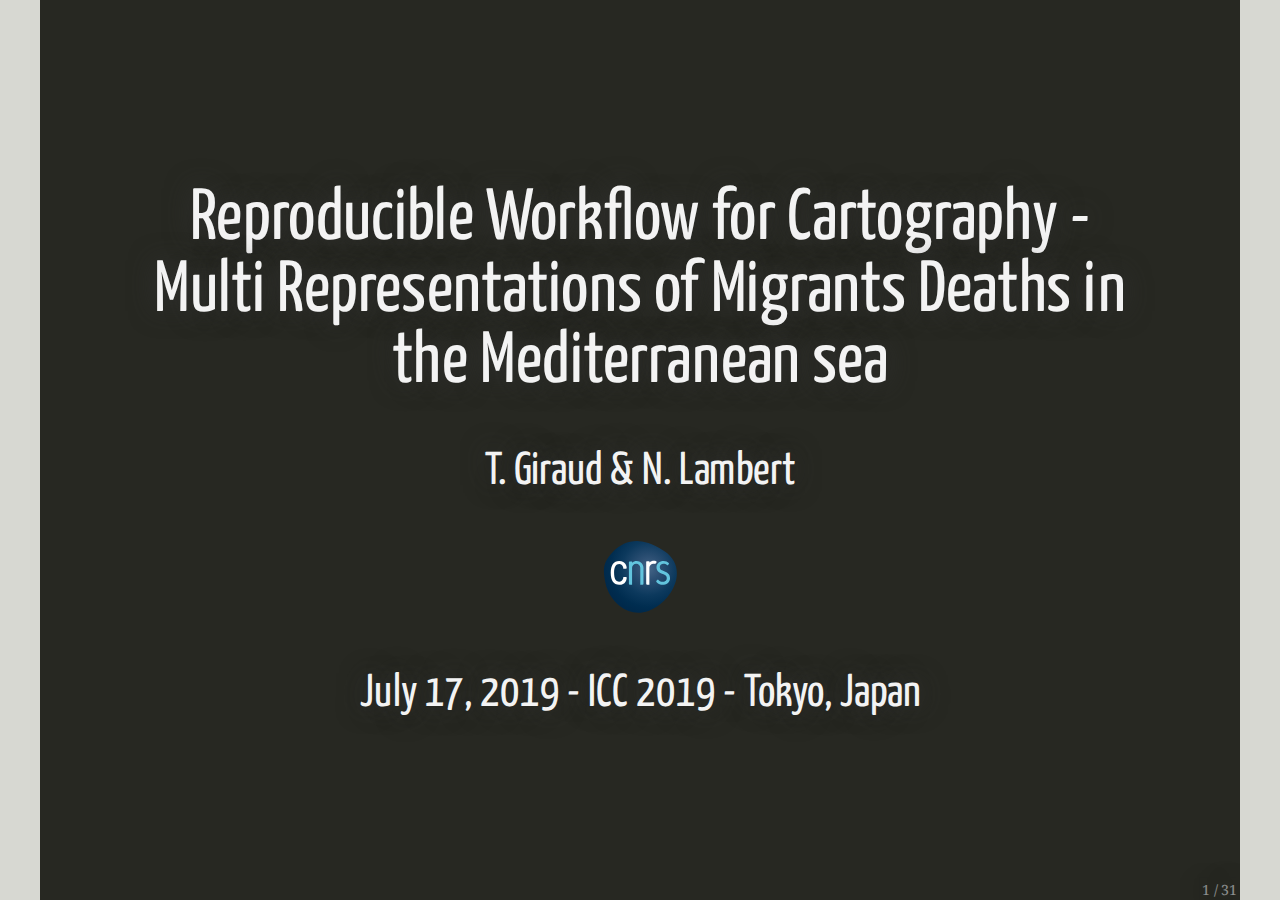
<file: index.html>
<!DOCTYPE html>
<html xmlns="http://www.w3.org/1999/xhtml" lang="" xml:lang="">
  <head>
    <title>Reproducible Workflow for Cartography - Multi Representations of Migrants Deaths in the Mediterranean sea</title>
    <meta charset="utf-8" />
    <meta name="author" content="T. Giraud &amp; N. Lambert" />
    <link href="libs/remark-css-0.0.1/default.css" rel="stylesheet" />
    <link href="libs/remark-css-0.0.1/default-fonts.css" rel="stylesheet" />
    <link rel="stylesheet" href="libs/animate.min.css" type="text/css" />
    <link rel="stylesheet" href="libs/perso.css" type="text/css" />
  </head>
  <body>
    <textarea id="source">
class: center, middle, inverse, title-slide

# Reproducible Workflow for Cartography - Multi Representations of Migrants Deaths in the Mediterranean sea
### T. Giraud &amp; N. Lambert </br> </br> <img src="img/logocnrs.svg" /></br>
### July 17, 2019 - ICC 2019 - Tokyo, Japan

---


class: inverse, center, bottom, animated, zoomIn

background-image: url("img/361383.jpg")
background-size: cover

## Ensuring Reproducibility and Collaborative Work

---

class: slide, animated, fadeIn

## Ensuring Reproducibility and Collaborative Work with:



### A free software for statistical computing and graphics

### A literate programming solution

### A version control system


---

class: slide, animated, fadeIn

## R : a free software for statistical computing and graphics

.center[
&lt;img src="img/sche.png" width=500px/&gt;   
]


???
R uses scripts based on a rich ecosystem of spatial-related libraries



---

class: slide, animated, fadeIn

## RMarkdown: a literate programming solution
.center[
&lt;img src="img/rmd.png" height=600/&gt;
]
---

class: slide, animated, fadeIn

## RMarkdown: a literate programming solution

.center[
&lt;img src="img/html.png"height=600/&gt;
]

---

class: slide, animated, fadeIn

## Git: a Version Control System

.center[
&lt;img src="img/git3.jpg"/&gt;
&lt;small&gt;Ram, 2013&lt;/small&gt;
]

---
class: slide, animated, fadeIn

## Git: a Version Control System

.center[
&lt;img src="img/git1.png"/&gt;
]


---

class: inverse, center, bottom, animated, zoomIn

background-image: url("img/shipwreck2.jpg")
background-size: cover

# Dead and missing migrants in the Mediterannean area

???

We will now see how it is possible to apply this type of framework on a geographical issue that is currently the subject of much discussion in Europe: the migration question. And in particular, the issue of the dead and missing in the Mediterranean.

---

class: center, slide, animated, fadeIn

## Starting point

&lt;img src="img/media.png"/&gt;

???

We have a lot of information on this topic for a long time. It is often reported in the medias. But this subject has long been treated in a succession of special events (news).

---

class: center, slide, animated, fadeIn

## Starting point

&lt;img src="img/media2.png"/&gt;

???

The contribution of geographers is to spatialize the view on this phenomenon in order to decrypt its logic. 

---

class: center, slide, animated, fadeIn

background-image: url("img/clochard.png")
background-size: cover

## Clochard 0., 2003

???

The first map of dead migrants at the borders of the European Union was created in 2003 by the French geographer Olivier Clochard. 

The principle of this map is simple. It combines quantitative information: the number of dead and missing migrants represented by the surface of the circles. And qualitative information: the cause of death represented by color. 

This was the first time this data had been mapped.

---

class: slide, animated, fadeIn


background-image: url("img/reka.png")
background-size: cover

## Rekacewicz P., 2006

???

In 2006, Olivier Clochard's work was reworked by cartographer Philippe Rekacewicz to be published in a French newspaper: Le Monde diplomatique. 

---

class: slide, animated, fadeIn

background-image: url("img/map2009.png")
background-size: cover

## Migreurop, 2009

&lt;img src="img/mig2009.png" id="topright"/&gt;

???

Then, this map, always made according to the same principles, was updated many times by the cartographers of the Migreurop network

---

class: slide, animated, fadeIn

background-image: url("img/map2012.png")
background-size: cover

## Migreurop, 2012

&lt;img src="img/mig2012.png" id="topright"/&gt;

---

class: slide, animated, fadeIn

background-image: url("img/map2015.png")
background-size: cover

## Migreurop, 2015

---

class: slide, animated, fadeIn

background-image: url("img/map2017.png")
background-size: cover

## Migreurop, 2017


---


class: slide, animated, fadeIn

## What about data?

&lt;img src="img/data.png"/&gt;

???

When the first map was produced, there were no official data. The authors had to rely on militant data, the only data available, collected by the Dutch NGO, United against Racism, which has been collecting press reports since 1993 listing migrants who have disappeared in Europe and its neighbourhood.

The second source of data comes from the Fortress Europe blog of the Italian journalist Gabriele Del Grande, which also lists the deaths at the borders. This work began in 1997 and ended in February 2016.

In 2014, a collective of European journalists from 15 different countries called "the migrant's file" was created. Their work consisted mainly of searching the two databases mentioned above, checking each event and cross-referencing data to avoid duplication. In the end, there are not so many duplicates, and it can be seen that the number of deaths has so far been largely underestimated. This data journalism work was awarded. The database ends in mid-2016.

---


class: slide, animated, fadeIn

## What about data?

&lt;img src="img/data2.png"/&gt;

???

Today, the main source of data comes from the International Organization for Migration (IOM), which launched its death and missing migrants platform in 2014. The data is "official" and daily updated. 

---

class: slide, animated, fadeIn

## Reproducible approach

&lt;!-- &lt;iframe src="http://localhost/MDM/" frameborder="0" allowfullscreen="true" width="100%" height="80%"&gt; &lt;/iframe&gt; --&gt;

---

class: center, slide, animated, fadeIn


## From January 2014 to June 2019

&lt;img src="img/chart1.png"/&gt;


.center[
Month   | Nb. of Dead and Missing Migrants 
------------- | -------------
Apr 2015 | 1222
May 2016  | 1178
Jul 2014  | 864
Sep 2014  | 813
]

???

The most deadly year is 2016.

The most deadly month is April 2015 (in the middle of what was called the migration crisis).

---

class: slide, animated, fadeIn

## Vision 1: proportional symbols

&lt;img src="img/rawPlot.png"/&gt;

.center[
&lt;img src="img/like.png" width="40px"/&gt;  | &lt;img src="img/dislike.png" width="40px"/&gt;
------------- | -------------
All known shipwrecks are displayed | Overlay of symbols
The location of each shipwreck is correct.| 
]

---

class: slide, animated, fadeIn

## Vision 2: Aggregation by cluster analysis

&lt;img src="img/CAH.png"/&gt;

.center[
&lt;img src="img/like.png" width="40px"/&gt;  | &lt;img src="img/dislike.png" width="40px"/&gt;
------------- | -------------
Good overview  | We can't see every shipwreck
Allows to know the values by migration route  | Each stories are grouped together
]

---

class: slide, animated, fadeIn

## Vision 3: On a 100km² resolution regular grid

&lt;img src="img/gridPlot.png"/&gt;

.center[
&lt;img src="img/like.png" width="40px"/&gt;  | &lt;img src="img/dislike.png" width="40px"/&gt;
------------- | -------------
Good overview | Not natural representation
Allows to detect the most dangerous areas (Libyan coasts) | Does not allow to consider the quantities
]

---

class: slide, animated, fadeIn

## Vision 4: Smoothing (stewart method)

&lt;img src="img/smooth1.png"/&gt;

.center[
&lt;img src="img/like.png" width="40px"/&gt;  | &lt;img src="img/dislike.png" width="40px"/&gt;
------------- | -------------
highlights geographical structures  | We can't see every shipwreck
Allows to locate the most dangerous areas  | Does not allow to consider the quantities
]

---

class: center, slide, animated, fadeIn

## Vision 4: Smoothing (stewart method)

&lt;img src="img/smooth1.png"/&gt;

.pull-left[
&lt;img src="img/logo_icc.jpg"/&gt;
]

.pull-right[
The **`tanaka` package** has been released on CRAN. This package is a simplified implementation of the Tanaka method.
]

---

class: slide, animated, fadeIn

## Vision 5: Inverted Smoothing (stewart method)

&lt;img src="img/smooth2.png"/&gt;

.center[
&lt;img src="img/like.png" width="40px"/&gt;  | &lt;img src="img/dislike.png" width="40px"/&gt;
------------- | -------------
highlights geographical structures   | We can't see every shipwreck
Allows to locate the most dangerous areas  | Does not allow to consider the quantities
]


---

class: slide, animated, fadeIn

## Vision 5: Inverted Smoothing (stewart method)

&lt;img src="img/smooth2.png"/&gt;

.center[
&lt;img src="img/like.png" width="40px"/&gt;  | &lt;img src="img/dislike.png" width="40px"/&gt;
------------- | -------------
highlights geographical structures   | We can't see every shipwreck
Allows to locate the most dangerous areas  | Does not allow to consider the quantities
]

&lt;img src="img/metaphor.png" id="topright2"/&gt;


---

class: slide, animated, fadeIn

## Vision 6: Dorling Cartogram

&lt;img src="img/dorling.png"/&gt;

.center[
&lt;img src="img/like.png" width="40px"/&gt;  | &lt;img src="img/dislike.png" width="40px"/&gt;
------------- | -------------
Good overview  | The location of the shipwrecks is inaccurate
All known shipwrecks are displayed | 
]

---

class: inverse, top, center, animated, zoomIn

# Conclusion

&lt;img src="img/all.png"/&gt;

???

No map is 100% efficient. Multi-representation makes it possible to show the complexity of a geographical phenomenon in various aspects. 

Reproducible processes allows:
- maps to be updated easily and quickly. 
- several people to work together
- transparency and tracability
- work to be shared
---

class: center, middle

# Thanks!


.pull-left[
&lt;img src="img/gittim.png" height="50px"/&gt;&lt;br/&gt;&lt;br/&gt;
[**Timothée Giraud**](https://rgeomatic.hypotheses.org/)&lt;br/&gt;timothee.giraud@cnrs.fr&lt;br/&gt;rgeomatic.hypotheses.org&lt;br/&gt;@rgeomatic

]

.pull-right[
&lt;img src="img/gitnico.jpg" height="50px"/&gt;&lt;br/&gt;&lt;br/&gt;
[**Nicolas Lambert**](https://neocarto.hypotheses.org/)&lt;br/&gt;nicolas.lambert@cnrs.fr&lt;br/&gt;neocarto.hypotheses.org&lt;br/&gt;@neocartocnrs
]

&lt;br/&gt;&lt;br/&gt;&lt;hr/&gt;

Maps and code sources are available on github:[**riatelab.github.io/MDM**](https://riatelab.github.io/MDM/).&lt;br/&gt;Test by yourself!

&lt;hr/&gt;
    </textarea>
<style data-target="print-only">@media screen {.remark-slide-container{display:block;}.remark-slide-scaler{box-shadow:none;}}</style>
<script src="libs/remark-latest.min.js"></script>
<script>var slideshow = remark.create();
if (window.HTMLWidgets) slideshow.on('afterShowSlide', function (slide) {
  window.dispatchEvent(new Event('resize'));
});
(function(d) {
  var s = d.createElement("style"), r = d.querySelector(".remark-slide-scaler");
  if (!r) return;
  s.type = "text/css"; s.innerHTML = "@page {size: " + r.style.width + " " + r.style.height +"; }";
  d.head.appendChild(s);
})(document);

(function(d) {
  var el = d.getElementsByClassName("remark-slides-area");
  if (!el) return;
  var slide, slides = slideshow.getSlides(), els = el[0].children;
  for (var i = 1; i < slides.length; i++) {
    slide = slides[i];
    if (slide.properties.continued === "true" || slide.properties.count === "false") {
      els[i - 1].className += ' has-continuation';
    }
  }
  var s = d.createElement("style");
  s.type = "text/css"; s.innerHTML = "@media print { .has-continuation { display: none; } }";
  d.head.appendChild(s);
})(document);
// delete the temporary CSS (for displaying all slides initially) when the user
// starts to view slides
(function() {
  var deleted = false;
  slideshow.on('beforeShowSlide', function(slide) {
    if (deleted) return;
    var sheets = document.styleSheets, node;
    for (var i = 0; i < sheets.length; i++) {
      node = sheets[i].ownerNode;
      if (node.dataset["target"] !== "print-only") continue;
      node.parentNode.removeChild(node);
    }
    deleted = true;
  });
})();</script>

<script>
(function() {
  var links = document.getElementsByTagName('a');
  for (var i = 0; i < links.length; i++) {
    if (/^(https?:)?\/\//.test(links[i].getAttribute('href'))) {
      links[i].target = '_blank';
    }
  }
})();
</script>

<script>
slideshow._releaseMath = function(el) {
  var i, text, code, codes = el.getElementsByTagName('code');
  for (i = 0; i < codes.length;) {
    code = codes[i];
    if (code.parentNode.tagName !== 'PRE' && code.childElementCount === 0) {
      text = code.textContent;
      if (/^\\\((.|\s)+\\\)$/.test(text) || /^\\\[(.|\s)+\\\]$/.test(text) ||
          /^\$\$(.|\s)+\$\$$/.test(text) ||
          /^\\begin\{([^}]+)\}(.|\s)+\\end\{[^}]+\}$/.test(text)) {
        code.outerHTML = code.innerHTML;  // remove <code></code>
        continue;
      }
    }
    i++;
  }
};
slideshow._releaseMath(document);
</script>
<!-- dynamically load mathjax for compatibility with self-contained -->
<script>
(function () {
  var script = document.createElement('script');
  script.type = 'text/javascript';
  script.src  = 'https://mathjax.rstudio.com/latest/MathJax.js?config=TeX-MML-AM_CHTML';
  if (location.protocol !== 'file:' && /^https?:/.test(script.src))
    script.src  = script.src.replace(/^https?:/, '');
  document.getElementsByTagName('head')[0].appendChild(script);
})();
</script>
  </body>
</html>
</file>
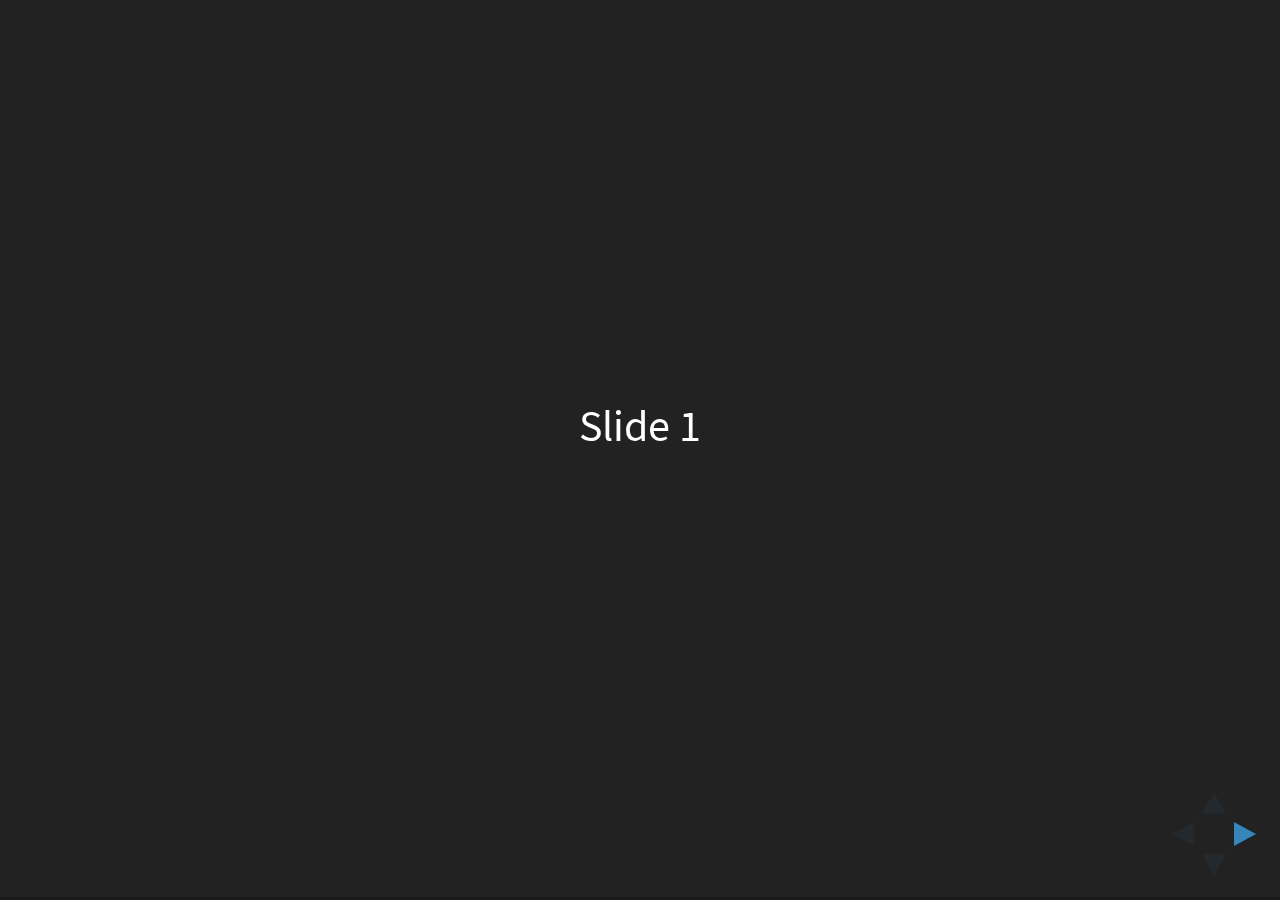
<file: index_files/reveal.js-3.3.0.1/index.html>
<!doctype html>
<html>
	<head>
		<meta charset="utf-8">
		<meta name="viewport" content="width=device-width, initial-scale=1.0, maximum-scale=1.0, user-scalable=no">

		<title>reveal.js</title>

		<link rel="stylesheet" href="css/reveal.css">
		<link rel="stylesheet" href="css/theme/black.css">

		<!-- Theme used for syntax highlighting of code -->
		<link rel="stylesheet" href="lib/css/zenburn.css">

		<!-- Printing and PDF exports -->
		<script>
			var link = document.createElement( 'link' );
			link.rel = 'stylesheet';
			link.type = 'text/css';
			link.href = window.location.search.match( /print-pdf/gi ) ? 'css/print/pdf.css' : 'css/print/paper.css';
			document.getElementsByTagName( 'head' )[0].appendChild( link );
		</script>
	</head>
	<body>
		<div class="reveal">
			<div class="slides">
				<section>Slide 1</section>
				<section>Slide 2</section>
			</div>
		</div>

		<script src="lib/js/head.min.js"></script>
		<script src="js/reveal.js"></script>

		<script>
			// More info https://github.com/hakimel/reveal.js#configuration
			Reveal.initialize({
				history: true,

				// More info https://github.com/hakimel/reveal.js#dependencies
				dependencies: [
					{ src: 'plugin/markdown/marked.js' },
					{ src: 'plugin/markdown/markdown.js' },
					{ src: 'plugin/notes/notes.js', async: true },
					{ src: 'plugin/highlight/highlight.js', async: true, callback: function() { hljs.initHighlightingOnLoad(); } }
				]
			});
		</script>
	</body>
</html>
</file>
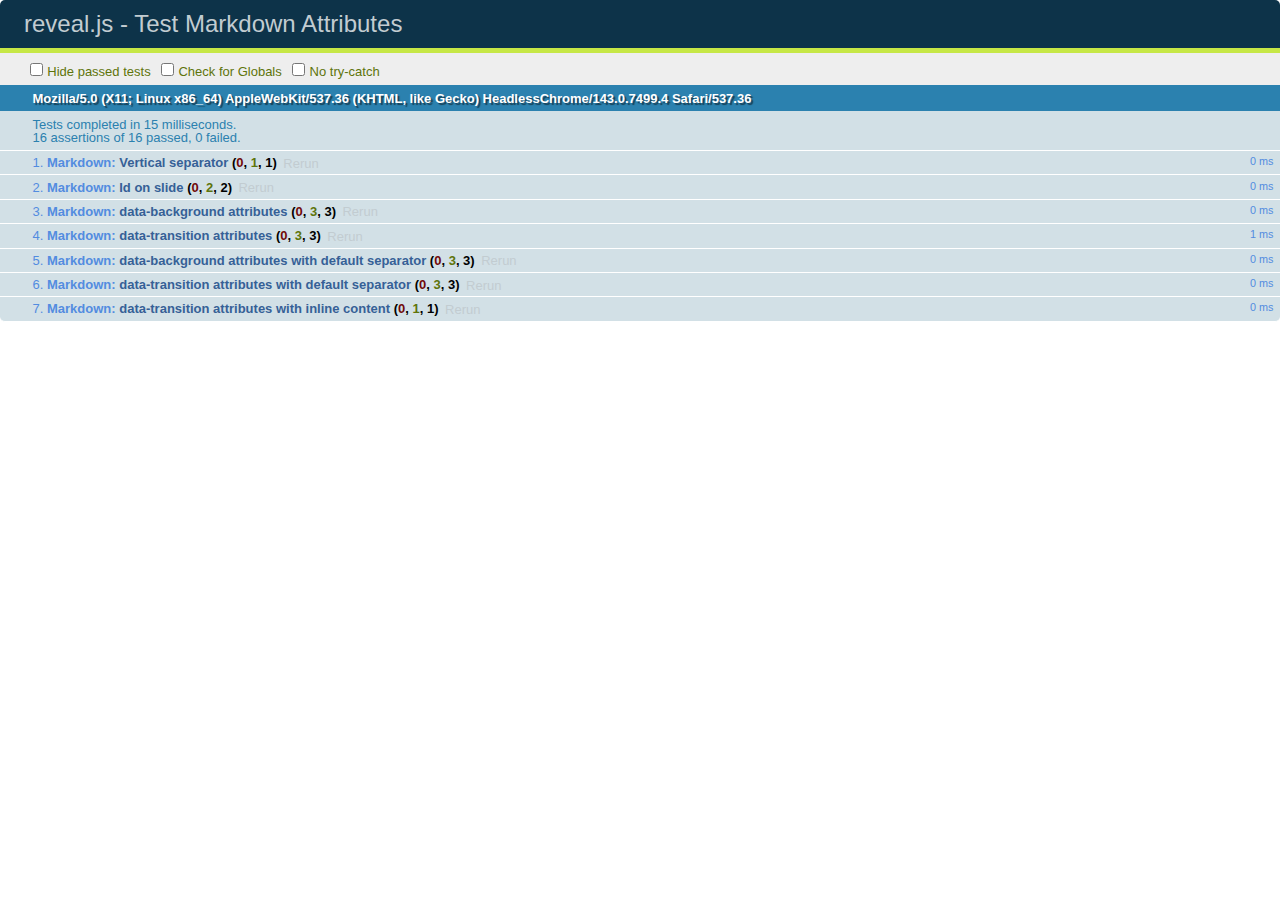
<file: index_files/reveal.js-3.3.0.1/test/test-markdown-slide-attributes.html>
<!doctype html>
<html lang="en">

	<head>
		<meta charset="utf-8">

		<title>reveal.js - Test Markdown Attributes</title>

		<link rel="stylesheet" href="../css/reveal.css">
		<link rel="stylesheet" href="qunit-1.12.0.css">
	</head>

	<body style="overflow: auto;">

		<div id="qunit"></div>
		<div id="qunit-fixture"></div>

		<div class="reveal" style="display: none;">

			<div class="slides">

				<!-- <section data-markdown="example.md" data-separator="^\n\n\n" data-separator-vertical="^\n\n"></section> -->

				<!-- Slides are separated by three lines, vertical slides by two lines, attributes are one any line starting with (spaces and) two dashes -->
				<section 	data-markdown data-separator="^\n\n\n"
									data-separator-vertical="^\n\n"
									data-separator-notes="^Note:"
									data-attributes="--\s(.*?)$"
									data-charset="utf-8">
					<script type="text/template">
						# Test attributes in Markdown
						## Slide 1



						## Slide 2
						<!-- -- id="slide2" data-transition="zoom" data-background="#A0C66B" -->


						## Slide 2.1
						<!-- -- data-background="#ff0000" data-transition="fade" -->


						## Slide 2.2
						[Link to Slide2](#/slide2)



						## Slide 3
						<!-- -- data-transition="zoom" data-background="#C6916B" -->



						## Slide 4
					</script>
				</section>

				<section 	data-markdown data-separator="^\n\n\n"
									data-separator-vertical="^\n\n"
									data-separator-notes="^Note:"
									data-charset="utf-8">
					<script type="text/template">
						# Test attributes in Markdown with default separator
						## Slide 1 Def



						## Slide 2 Def
						<!-- .slide: id="slide2def" data-transition="concave" data-background="#A7C66B" -->


						## Slide 2.1 Def
						<!-- .slide: data-background="#f70000" data-transition="page" -->


						## Slide 2.2 Def
						[Link to Slide2](#/slide2def)



						## Slide 3 Def
						<!-- .slide: data-transition="concave" data-background="#C7916B" -->



						## Slide 4
					</script>
				</section>

				<section data-markdown>
					<script type="text/template">
						<!-- .slide: data-background="#ff0000" -->
						## Hello world
					</script>
				</section>

				<section data-markdown>
					<script type="text/template">
						## Hello world
						<!-- .slide: data-background="#ff0000" -->
					</script>
				</section>

				<section data-markdown>
					<script type="text/template">
						## Hello world

						Test
						<!-- .slide: data-background="#ff0000" -->

						More Test
					</script>
				</section>

			</div>

		</div>

		<script src="../lib/js/head.min.js"></script>
		<script src="../js/reveal.js"></script>
		<script src="../plugin/markdown/marked.js"></script>
		<script src="../plugin/markdown/markdown.js"></script>
		<script src="qunit-1.12.0.js"></script>

		<script src="test-markdown-slide-attributes.js"></script>

	</body>
</html>
</file>
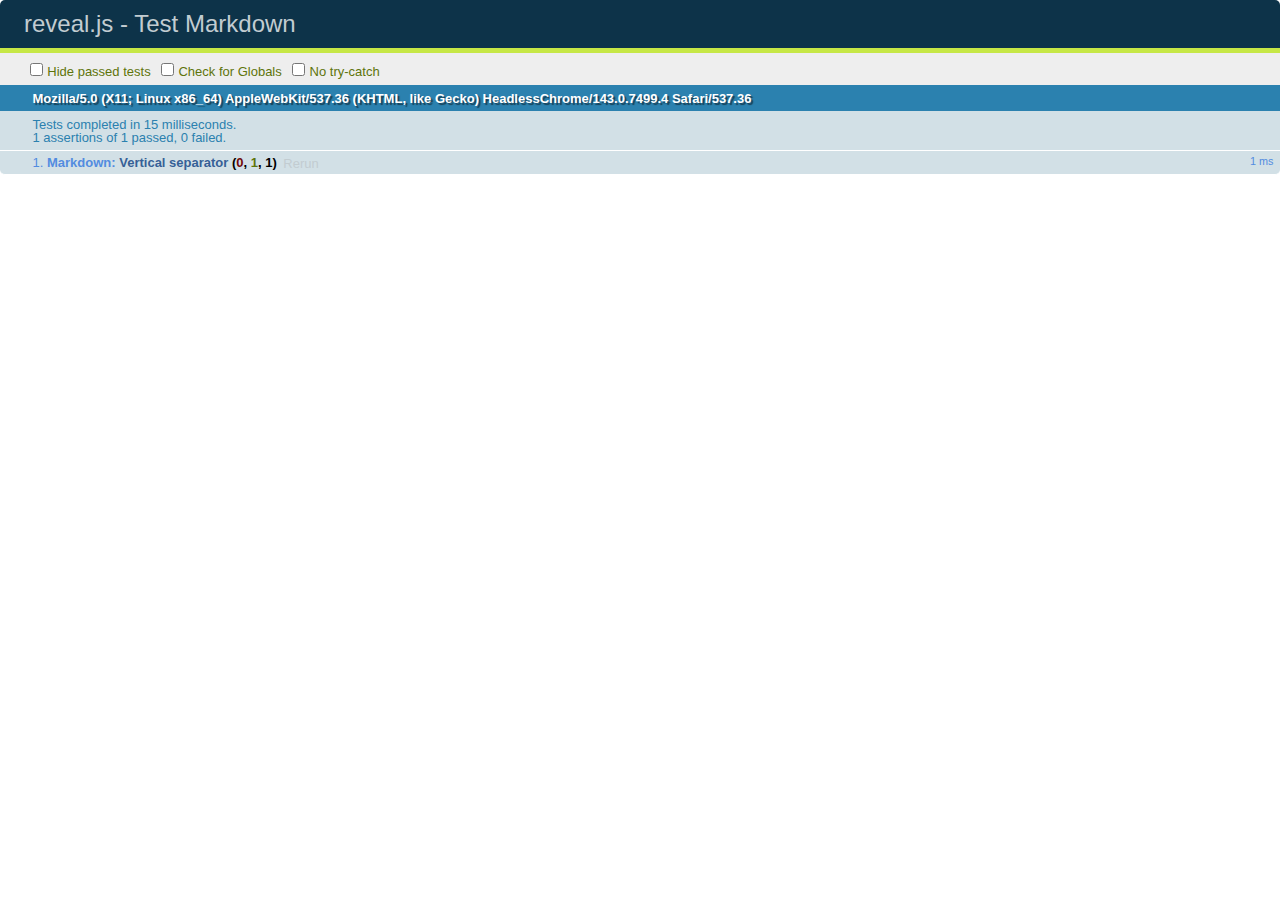
<file: index_files/reveal.js-3.3.0.1/test/test-markdown.html>
<!doctype html>
<html lang="en">

	<head>
		<meta charset="utf-8">

		<title>reveal.js - Test Markdown</title>

		<link rel="stylesheet" href="../css/reveal.css">
		<link rel="stylesheet" href="qunit-1.12.0.css">
	</head>

	<body style="overflow: auto;">

		<div id="qunit"></div>
  		<div id="qunit-fixture"></div>

		<div class="reveal" style="display: none;">

			<div class="slides">

				<!-- <section data-markdown="example.md" data-separator="^\n\n\n" data-separator-vertical="^\n\n"></section> -->

				<!-- Slides are separated by newline + three dashes + newline, vertical slides identical but two dashes -->
				<section data-markdown data-separator="^\n---\n$" data-separator-vertical="^\n--\n$">
					<script type="text/template">
						## Slide 1.1

						--

						## Slide 1.2

						---

						## Slide 2
					</script>
				</section>

			</div>

		</div>

		<script src="../lib/js/head.min.js"></script>
		<script src="../js/reveal.js"></script>
		<script src="../plugin/markdown/marked.js"></script>
		<script src="../plugin/markdown/markdown.js"></script>
		<script src="qunit-1.12.0.js"></script>

		<script src="test-markdown.js"></script>

	</body>
</html>
</file>
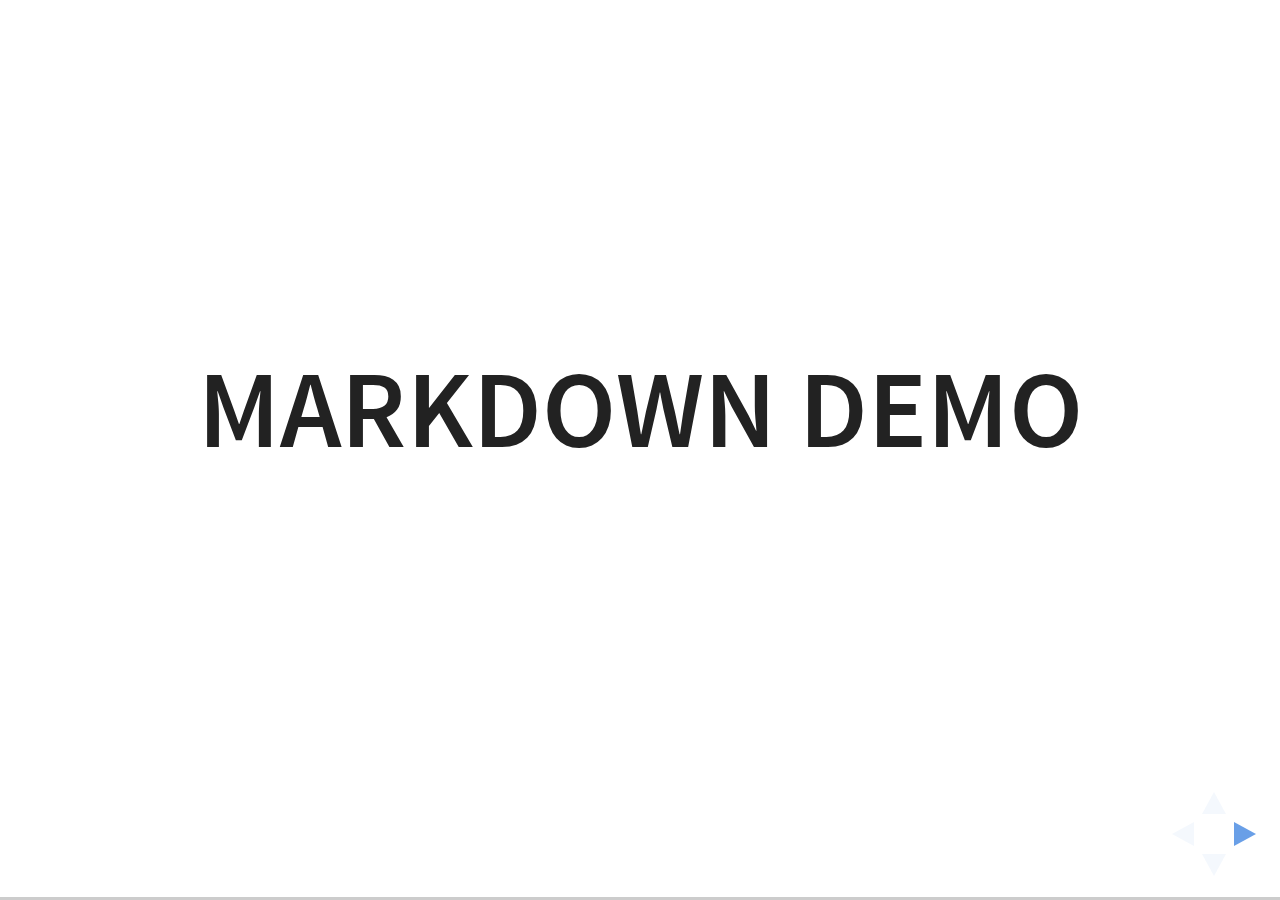
<file: index_files/reveal.js-3.3.0.1/plugin/markdown/example.html>
<!doctype html>
<html lang="en">

	<head>
		<meta charset="utf-8">

		<title>reveal.js - Markdown Demo</title>

		<link rel="stylesheet" href="../../css/reveal.css">
		<link rel="stylesheet" href="../../css/theme/white.css" id="theme">

        <link rel="stylesheet" href="../../lib/css/zenburn.css">
	</head>

	<body>

		<div class="reveal">

			<div class="slides">

                <!-- Use external markdown resource, separate slides by three newlines; vertical slides by two newlines -->
                <section data-markdown="example.md" data-separator="^\n\n\n" data-separator-vertical="^\n\n"></section>

                <!-- Slides are separated by three dashes (quick 'n dirty regular expression) -->
                <section data-markdown data-separator="---">
                    <script type="text/template">
                        ## Demo 1
                        Slide 1
                        ---
                        ## Demo 1
                        Slide 2
                        ---
                        ## Demo 1
                        Slide 3
                    </script>
                </section>

                <!-- Slides are separated by newline + three dashes + newline, vertical slides identical but two dashes -->
                <section data-markdown data-separator="^\n---\n$" data-separator-vertical="^\n--\n$">
                    <script type="text/template">
                        ## Demo 2
                        Slide 1.1

                        --

                        ## Demo 2
                        Slide 1.2

                        ---

                        ## Demo 2
                        Slide 2
                    </script>
                </section>

                <!-- No "extra" slides, since there are no separators defined (so they'll become horizontal rulers) -->
                <section data-markdown>
                    <script type="text/template">
                        A

                        ---

                        B

                        ---

                        C
                    </script>
                </section>

                <!-- Slide attributes -->
                <section data-markdown>
                    <script type="text/template">
                        <!-- .slide: data-background="#000000" -->
                        ## Slide attributes
                    </script>
                </section>

                <!-- Element attributes -->
                <section data-markdown>
                    <script type="text/template">
                        ## Element attributes
                        - Item 1 <!-- .element: class="fragment" data-fragment-index="2" -->
                        - Item 2 <!-- .element: class="fragment" data-fragment-index="1" -->
                    </script>
                </section>

                <!-- Code -->
                <section data-markdown>
                    <script type="text/template">
                        ```php
                        public function foo()
                        {
                            $foo = array(
                                'bar' => 'bar'
                            )
                        }
                        ```
                    </script>
                </section>

            </div>
		</div>

		<script src="../../lib/js/head.min.js"></script>
		<script src="../../js/reveal.js"></script>

		<script>

			Reveal.initialize({
				controls: true,
				progress: true,
				history: true,
				center: true,

				// Optional libraries used to extend on reveal.js
				dependencies: [
					{ src: '../../lib/js/classList.js', condition: function() { return !document.body.classList; } },
					{ src: 'marked.js', condition: function() { return !!document.querySelector( '[data-markdown]' ); } },
                    { src: 'markdown.js', condition: function() { return !!document.querySelector( '[data-markdown]' ); } },
                    { src: '../highlight/highlight.js', async: true, callback: function() { hljs.initHighlightingOnLoad(); } },
					{ src: '../notes/notes.js' }
				]
			});

		</script>

	</body>
</html>
</file>
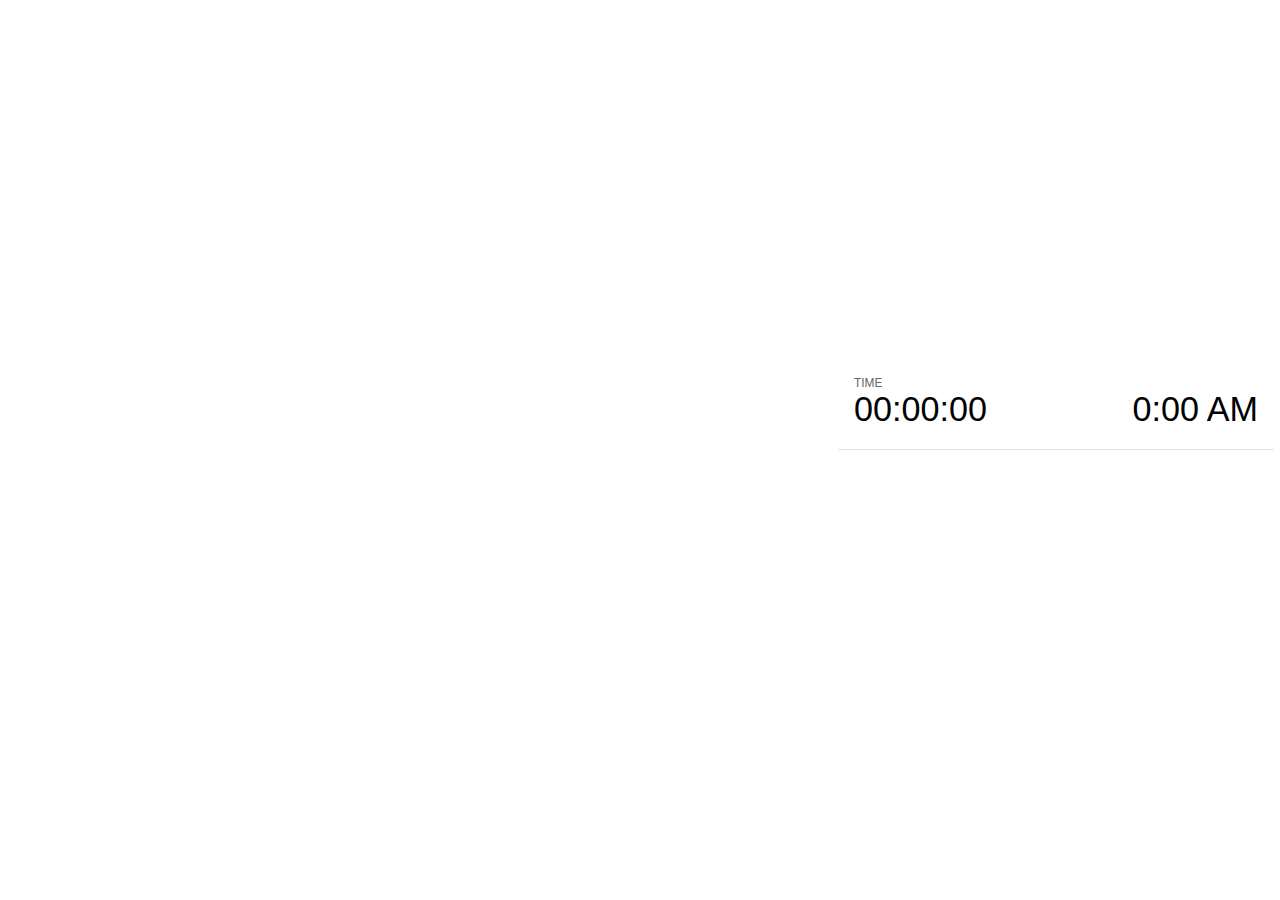
<file: index_files/reveal.js-3.3.0.1/plugin/notes/notes.html>
<!doctype html>
<html lang="en">
	<head>
		<meta charset="utf-8">

		<title>reveal.js - Slide Notes</title>

		<style>
			body {
				font-family: Helvetica;
			}

			#current-slide,
			#upcoming-slide,
			#speaker-controls {
				padding: 6px;
				box-sizing: border-box;
				-moz-box-sizing: border-box;
			}

			#current-slide iframe,
			#upcoming-slide iframe {
				width: 100%;
				height: 100%;
				border: 1px solid #ddd;
			}

			#current-slide .label,
			#upcoming-slide .label {
				position: absolute;
				top: 10px;
				left: 10px;
				font-weight: bold;
				font-size: 14px;
				z-index: 2;
				color: rgba( 255, 255, 255, 0.9 );
			}

			#current-slide {
				position: absolute;
				width: 65%;
				height: 100%;
				top: 0;
				left: 0;
				padding-right: 0;
			}

			#upcoming-slide {
				position: absolute;
				width: 35%;
				height: 40%;
				right: 0;
				top: 0;
			}

			#speaker-controls {
				position: absolute;
				top: 40%;
				right: 0;
				width: 35%;
				height: 60%;
				overflow: auto;

				font-size: 18px;
			}

				.speaker-controls-time.hidden,
				.speaker-controls-notes.hidden {
					display: none;
				}

				.speaker-controls-time .label,
				.speaker-controls-notes .label {
					text-transform: uppercase;
					font-weight: normal;
					font-size: 0.66em;
					color: #666;
					margin: 0;
				}

				.speaker-controls-time {
					border-bottom: 1px solid rgba( 200, 200, 200, 0.5 );
					margin-bottom: 10px;
					padding: 10px 16px;
					padding-bottom: 20px;
					cursor: pointer;
				}

				.speaker-controls-time .reset-button {
					opacity: 0;
					float: right;
					color: #666;
					text-decoration: none;
				}
				.speaker-controls-time:hover .reset-button {
					opacity: 1;
				}

				.speaker-controls-time .timer,
				.speaker-controls-time .clock {
					width: 50%;
					font-size: 1.9em;
				}

				.speaker-controls-time .timer {
					float: left;
				}

				.speaker-controls-time .clock {
					float: right;
					text-align: right;
				}

				.speaker-controls-time span.mute {
					color: #bbb;
				}

				.speaker-controls-notes {
					padding: 10px 16px;
				}

				.speaker-controls-notes .value {
					margin-top: 5px;
					line-height: 1.4;
					font-size: 1.2em;
				}

			.clear {
				clear: both;
			}

			@media screen and (max-width: 1080px) {
				#speaker-controls {
					font-size: 16px;
				}
			}

			@media screen and (max-width: 900px) {
				#speaker-controls {
					font-size: 14px;
				}
			}

			@media screen and (max-width: 800px) {
				#speaker-controls {
					font-size: 12px;
				}
			}

		</style>
	</head>

	<body>

		<div id="current-slide"></div>
		<div id="upcoming-slide"><span class="label">UPCOMING:</span></div>
		<div id="speaker-controls">
			<div class="speaker-controls-time">
				<h4 class="label">Time <span class="reset-button">Click to Reset</span></h4>
				<div class="clock">
					<span class="clock-value">0:00 AM</span>
				</div>
				<div class="timer">
					<span class="hours-value">00</span><span class="minutes-value">:00</span><span class="seconds-value">:00</span>
				</div>
				<div class="clear"></div>
			</div>

			<div class="speaker-controls-notes hidden">
				<h4 class="label">Notes</h4>
				<div class="value"></div>
			</div>
		</div>

		<script src="../../plugin/markdown/marked.js"></script>
		<script>

			(function() {

				var notes,
					notesValue,
					currentState,
					currentSlide,
					upcomingSlide,
					connected = false;

				window.addEventListener( 'message', function( event ) {

					var data = JSON.parse( event.data );

					// The overview mode is only useful to the reveal.js instance
					// where navigation occurs so we don't sync it
					if( data.state ) delete data.state.overview;

					// Messages sent by the notes plugin inside of the main window
					if( data && data.namespace === 'reveal-notes' ) {
						if( data.type === 'connect' ) {
							handleConnectMessage( data );
						}
						else if( data.type === 'state' ) {
							handleStateMessage( data );
						}
					}
					// Messages sent by the reveal.js inside of the current slide preview
					else if( data && data.namespace === 'reveal' ) {
						if( /ready/.test( data.eventName ) ) {
							// Send a message back to notify that the handshake is complete
							window.opener.postMessage( JSON.stringify({ namespace: 'reveal-notes', type: 'connected'} ), '*' );
						}
						else if( /slidechanged|fragmentshown|fragmenthidden|paused|resumed/.test( data.eventName ) && currentState !== JSON.stringify( data.state ) ) {

							window.opener.postMessage( JSON.stringify({ method: 'setState', args: [ data.state ]} ), '*' );

						}
					}

				} );

				/**
				 * Called when the main window is trying to establish a
				 * connection.
				 */
				function handleConnectMessage( data ) {

					if( connected === false ) {
						connected = true;

						setupIframes( data );
						setupKeyboard();
						setupNotes();
						setupTimer();
					}

				}

				/**
				 * Called when the main window sends an updated state.
				 */
				function handleStateMessage( data ) {

					// Store the most recently set state to avoid circular loops
					// applying the same state
					currentState = JSON.stringify( data.state );

					// No need for updating the notes in case of fragment changes
					if ( data.notes ) {
						notes.classList.remove( 'hidden' );
						notesValue.style.whiteSpace = data.whitespace;
						if( data.markdown ) {
							notesValue.innerHTML = marked( data.notes );
						}
						else {
							notesValue.innerHTML = data.notes;
						}
					}
					else {
						notes.classList.add( 'hidden' );
					}

					// Update the note slides
					currentSlide.contentWindow.postMessage( JSON.stringify({ method: 'setState', args: [ data.state ] }), '*' );
					upcomingSlide.contentWindow.postMessage( JSON.stringify({ method: 'setState', args: [ data.state ] }), '*' );
					upcomingSlide.contentWindow.postMessage( JSON.stringify({ method: 'next' }), '*' );

				}

				// Limit to max one state update per X ms
				handleStateMessage = debounce( handleStateMessage, 200 );

				/**
				 * Forward keyboard events to the current slide window.
				 * This enables keyboard events to work even if focus
				 * isn't set on the current slide iframe.
				 */
				function setupKeyboard() {

					document.addEventListener( 'keydown', function( event ) {
						currentSlide.contentWindow.postMessage( JSON.stringify({ method: 'triggerKey', args: [ event.keyCode ] }), '*' );
					} );

				}

				/**
				 * Creates the preview iframes.
				 */
				function setupIframes( data ) {

					var params = [
						'receiver',
						'progress=false',
						'history=false',
						'transition=none',
						'autoSlide=0',
						'backgroundTransition=none'
					].join( '&' );

					var urlSeparator = /\?/.test(data.url) ? '&' : '?';
					var hash = '#/' + data.state.indexh + '/' + data.state.indexv;
					var currentURL = data.url + urlSeparator + params + '&postMessageEvents=true' + hash;
					var upcomingURL = data.url + urlSeparator + params + '&controls=false' + hash;

					currentSlide = document.createElement( 'iframe' );
					currentSlide.setAttribute( 'width', 1280 );
					currentSlide.setAttribute( 'height', 1024 );
					currentSlide.setAttribute( 'src', currentURL );
					document.querySelector( '#current-slide' ).appendChild( currentSlide );

					upcomingSlide = document.createElement( 'iframe' );
					upcomingSlide.setAttribute( 'width', 640 );
					upcomingSlide.setAttribute( 'height', 512 );
					upcomingSlide.setAttribute( 'src', upcomingURL );
					document.querySelector( '#upcoming-slide' ).appendChild( upcomingSlide );

				}

				/**
				 * Setup the notes UI.
				 */
				function setupNotes() {

					notes = document.querySelector( '.speaker-controls-notes' );
					notesValue = document.querySelector( '.speaker-controls-notes .value' );

				}

				/**
				 * Create the timer and clock and start updating them
				 * at an interval.
				 */
				function setupTimer() {

					var start = new Date(),
						timeEl = document.querySelector( '.speaker-controls-time' ),
						clockEl = timeEl.querySelector( '.clock-value' ),
						hoursEl = timeEl.querySelector( '.hours-value' ),
						minutesEl = timeEl.querySelector( '.minutes-value' ),
						secondsEl = timeEl.querySelector( '.seconds-value' );

					function _updateTimer() {

						var diff, hours, minutes, seconds,
							now = new Date();

						diff = now.getTime() - start.getTime();
						hours = Math.floor( diff / ( 1000 * 60 * 60 ) );
						minutes = Math.floor( ( diff / ( 1000 * 60 ) ) % 60 );
						seconds = Math.floor( ( diff / 1000 ) % 60 );

						clockEl.innerHTML = now.toLocaleTimeString( 'en-US', { hour12: true, hour: '2-digit', minute:'2-digit' } );
						hoursEl.innerHTML = zeroPadInteger( hours );
						hoursEl.className = hours > 0 ? '' : 'mute';
						minutesEl.innerHTML = ':' + zeroPadInteger( minutes );
						minutesEl.className = minutes > 0 ? '' : 'mute';
						secondsEl.innerHTML = ':' + zeroPadInteger( seconds );

					}

					// Update once directly
					_updateTimer();

					// Then update every second
					setInterval( _updateTimer, 1000 );

					timeEl.addEventListener( 'click', function() {
						start = new Date();
						_updateTimer();
						return false;
					} );

				}

				function zeroPadInteger( num ) {

					var str = '00' + parseInt( num );
					return str.substring( str.length - 2 );

				}

				/**
				 * Limits the frequency at which a function can be called.
				 */
				function debounce( fn, ms ) {

					var lastTime = 0,
						timeout;

					return function() {

						var args = arguments;
						var context = this;

						clearTimeout( timeout );

						var timeSinceLastCall = Date.now() - lastTime;
						if( timeSinceLastCall > ms ) {
							fn.apply( context, args );
							lastTime = Date.now();
						}
						else {
							timeout = setTimeout( function() {
								fn.apply( context, args );
								lastTime = Date.now();
							}, ms - timeSinceLastCall );
						}

					}

				}

			})();

		</script>
	</body>
</html>
</file>
<file: libs/remark-css-0.0.1/default.css>
a, a > code {
  color: rgb(249, 38, 114);
  text-decoration: none;
}
.footnote {
  position: absolute;
  bottom: 3em;
  padding-right: 4em;
  font-size: 90%;
}
.remark-code-line-highlighted     { background-color: #ffff88; }

.inverse {
  background-color: #272822;
  color: #d6d6d6;
  text-shadow: 0 0 20px #333;
}
.inverse h1, .inverse h2, .inverse h3 {
  color: #f3f3f3;
}
/* Two-column layout */
.left-column {
  color: #777;
  width: 20%;
  height: 92%;
  float: left;
}
.left-column h2:last-of-type, .left-column h3:last-child {
  color: #000;
}
.right-column {
  width: 75%;
  float: right;
  padding-top: 1em;
}
.pull-left {
  float: left;
  width: 47%;
}
.pull-right {
  float: right;
  width: 47%;
}
.pull-right ~ * {
  clear: both;
}
img, video, iframe {
  max-width: 100%;
}
blockquote {
  border-left: solid 5px lightgray;
  padding-left: 1em;
}
.remark-slide table {
  margin: auto;
  border-top: 1px solid #666;
  border-bottom: 1px solid #666;
}
.remark-slide table thead th { border-bottom: 1px solid #ddd; }
th, td { padding: 5px; }
.remark-slide thead, .remark-slide tfoot, .remark-slide tr:nth-child(even) { background: #eee }

@page { margin: 0; }
@media print {
  .remark-slide-scaler {
    width: 100% !important;
    height: 100% !important;
    transform: scale(1) !important;
    top: 0 !important;
    left: 0 !important;
  }
}
</file>
<file: libs/remark-css-0.0.1/default-fonts.css>
@import url(https://fonts.googleapis.com/css?family=Yanone+Kaffeesatz);
@import url(https://fonts.googleapis.com/css?family=Droid+Serif:400,700,400italic);
@import url(https://fonts.googleapis.com/css?family=Source+Code+Pro:400,700);

body { font-family: 'Droid Serif', 'Palatino Linotype', 'Book Antiqua', Palatino, 'Microsoft YaHei', 'Songti SC', serif; }
h1, h2, h3 {
  font-family: 'Yanone Kaffeesatz';
  font-weight: normal;
}
.remark-code, .remark-inline-code { font-family: 'Source Code Pro', 'Lucida Console', Monaco, monospace; }
</file>
<file: libs/perso.css>
.slide {
 padding:7px;
background-image:url(../img/back.png);
background-repeat: repeat;
 }

.slide h2 {
    font-size: 1.5em;
    background-color: #052B36;
    top: 0px;
    left: 0px;
    height: 32px;
    width: 100%;
    color : #f0f4fa;
    text-align:center;
     padding-top:4px;
     padding-bottom:4px;
      opacity:0.6;
  }
  
  .remark-slide-number {
  font-size: 8pt;
  margin-bottom: -13px;
  margin-right: -20px;
  background-color:#272822;
  color : #f0f4fa;
  padding:2px;
}


table{
  border: 0px solid white;
  width: 100%;
  
}

th, td {
  border: 0px solid black;
  width: 50%;
  font-size: 0.7em;
  background: white;
}


#topright {position:absolute;
  width:170px;
  top: 10px; right: 10px;
}


#topright2 {position:absolute;
  width:350px;
  top: 0px; right: 0px;
}
</file>
<file: index_files/reveal.js-3.3.0.1/css/theme/black.css>
/**
 * Black theme for reveal.js. This is the opposite of the 'white' theme.
 *
 * By Hakim El Hattab, http://hakim.se
 */
@import url(../../lib/font/source-sans-pro/source-sans-pro.css);
section.has-light-background, section.has-light-background h1, section.has-light-background h2, section.has-light-background h3, section.has-light-background h4, section.has-light-background h5, section.has-light-background h6 {
  color: #222; }

/*********************************************
 * GLOBAL STYLES
 *********************************************/
body {
  background: #222;
  background-color: #222; }

.reveal {
  font-family: "Source Sans Pro", Helvetica, sans-serif;
  font-size: 38px;
  font-weight: normal;
  color: #fff; }

::selection {
  color: #fff;
  background: #bee4fd;
  text-shadow: none; }

.reveal .slides > section,
.reveal .slides > section > section {
  line-height: 1.3;
  font-weight: inherit; }

/*********************************************
 * HEADERS
 *********************************************/
.reveal h1,
.reveal h2,
.reveal h3,
.reveal h4,
.reveal h5,
.reveal h6 {
  margin: 0 0 20px 0;
  color: #fff;
  font-family: "Source Sans Pro", Helvetica, sans-serif;
  font-weight: 600;
  line-height: 1.2;
  letter-spacing: normal;
  text-transform: uppercase;
  text-shadow: none;
  word-wrap: break-word; }

.reveal h1 {
  font-size: 2.5em; }

.reveal h2 {
  font-size: 1.6em; }

.reveal h3 {
  font-size: 1.3em; }

.reveal h4 {
  font-size: 1em; }

.reveal h1 {
  text-shadow: none; }

/*********************************************
 * OTHER
 *********************************************/
.reveal p {
  margin: 20px 0;
  line-height: 1.3; }

/* Ensure certain elements are never larger than the slide itself */
.reveal img,
.reveal video,
.reveal iframe {
  max-width: 95%;
  max-height: 95%; }

.reveal strong,
.reveal b {
  font-weight: bold; }

.reveal em {
  font-style: italic; }

.reveal ol,
.reveal dl,
.reveal ul {
  display: inline-block;
  text-align: left;
  margin: 0 0 0 1em; }

.reveal ol {
  list-style-type: decimal; }

.reveal ul {
  list-style-type: disc; }

.reveal ul ul {
  list-style-type: square; }

.reveal ul ul ul {
  list-style-type: circle; }

.reveal ul ul,
.reveal ul ol,
.reveal ol ol,
.reveal ol ul {
  display: block;
  margin-left: 40px; }

.reveal dt {
  font-weight: bold; }

.reveal dd {
  margin-left: 40px; }

.reveal q,
.reveal blockquote {
  quotes: none; }

.reveal blockquote {
  display: block;
  position: relative;
  width: 70%;
  margin: 20px auto;
  padding: 5px;
  font-style: italic;
  background: rgba(255, 255, 255, 0.05);
  box-shadow: 0px 0px 2px rgba(0, 0, 0, 0.2); }

.reveal blockquote p:first-child,
.reveal blockquote p:last-child {
  display: inline-block; }

.reveal q {
  font-style: italic; }

.reveal pre {
  display: block;
  position: relative;
  width: 90%;
  margin: 20px auto;
  text-align: left;
  font-size: 0.55em;
  font-family: monospace;
  line-height: 1.2em;
  word-wrap: break-word;
  box-shadow: 0px 0px 6px rgba(0, 0, 0, 0.3); }

.reveal code {
  font-family: monospace; }

.reveal pre code {
  display: block;
  padding: 5px;
  overflow: auto;
  max-height: 400px;
  word-wrap: normal; }

.reveal table {
  margin: auto;
  border-collapse: collapse;
  border-spacing: 0; }

.reveal table th {
  font-weight: bold; }

.reveal table th,
.reveal table td {
  text-align: left;
  padding: 0.2em 0.5em 0.2em 0.5em;
  border-bottom: 1px solid; }

.reveal table th[align="center"],
.reveal table td[align="center"] {
  text-align: center; }

.reveal table th[align="right"],
.reveal table td[align="right"] {
  text-align: right; }

.reveal table tbody tr:last-child th,
.reveal table tbody tr:last-child td {
  border-bottom: none; }

.reveal sup {
  vertical-align: super; }

.reveal sub {
  vertical-align: sub; }

.reveal small {
  display: inline-block;
  font-size: 0.6em;
  line-height: 1.2em;
  vertical-align: top; }

.reveal small * {
  vertical-align: top; }

/*********************************************
 * LINKS
 *********************************************/
.reveal a {
  color: #42affa;
  text-decoration: none;
  -webkit-transition: color .15s ease;
  -moz-transition: color .15s ease;
  transition: color .15s ease; }

.reveal a:hover {
  color: #8dcffc;
  text-shadow: none;
  border: none; }

.reveal .roll span:after {
  color: #fff;
  background: #068de9; }

/*********************************************
 * IMAGES
 *********************************************/
.reveal section img {
  margin: 15px 0px;
  background: rgba(255, 255, 255, 0.12);
  border: 4px solid #fff;
  box-shadow: 0 0 10px rgba(0, 0, 0, 0.15); }

.reveal section img.plain {
  border: 0;
  box-shadow: none; }

.reveal a img {
  -webkit-transition: all .15s linear;
  -moz-transition: all .15s linear;
  transition: all .15s linear; }

.reveal a:hover img {
  background: rgba(255, 255, 255, 0.2);
  border-color: #42affa;
  box-shadow: 0 0 20px rgba(0, 0, 0, 0.55); }

/*********************************************
 * NAVIGATION CONTROLS
 *********************************************/
.reveal .controls .navigate-left,
.reveal .controls .navigate-left.enabled {
  border-right-color: #42affa; }

.reveal .controls .navigate-right,
.reveal .controls .navigate-right.enabled {
  border-left-color: #42affa; }

.reveal .controls .navigate-up,
.reveal .controls .navigate-up.enabled {
  border-bottom-color: #42affa; }

.reveal .controls .navigate-down,
.reveal .controls .navigate-down.enabled {
  border-top-color: #42affa; }

.reveal .controls .navigate-left.enabled:hover {
  border-right-color: #8dcffc; }

.reveal .controls .navigate-right.enabled:hover {
  border-left-color: #8dcffc; }

.reveal .controls .navigate-up.enabled:hover {
  border-bottom-color: #8dcffc; }

.reveal .controls .navigate-down.enabled:hover {
  border-top-color: #8dcffc; }

/*********************************************
 * PROGRESS BAR
 *********************************************/
.reveal .progress {
  background: rgba(0, 0, 0, 0.2); }

.reveal .progress span {
  background: #42affa;
  -webkit-transition: width 800ms cubic-bezier(0.26, 0.86, 0.44, 0.985);
  -moz-transition: width 800ms cubic-bezier(0.26, 0.86, 0.44, 0.985);
  transition: width 800ms cubic-bezier(0.26, 0.86, 0.44, 0.985); }
</file>
<file: index_files/reveal.js-3.3.0.1/lib/css/zenburn.css>
/*

Zenburn style from voldmar.ru (c) Vladimir Epifanov <voldmar@voldmar.ru>
based on dark.css by Ivan Sagalaev

*/

.hljs {
  display: block;
  overflow-x: auto;
  padding: 0.5em;
  background: #3f3f3f;
  color: #dcdcdc;
}

.hljs-keyword,
.hljs-selector-tag,
.hljs-tag {
  color: #e3ceab;
}

.hljs-template-tag {
  color: #dcdcdc;
}

.hljs-number {
  color: #8cd0d3;
}

.hljs-variable,
.hljs-template-variable,
.hljs-attribute {
  color: #efdcbc;
}

.hljs-literal {
  color: #efefaf;
}

.hljs-subst {
  color: #8f8f8f;
}

.hljs-title,
.hljs-name,
.hljs-selector-id,
.hljs-selector-class,
.hljs-section,
.hljs-type {
  color: #efef8f;
}

.hljs-symbol,
.hljs-bullet,
.hljs-link {
  color: #dca3a3;
}

.hljs-deletion,
.hljs-string,
.hljs-built_in,
.hljs-builtin-name {
  color: #cc9393;
}

.hljs-addition,
.hljs-comment,
.hljs-quote,
.hljs-meta {
  color: #7f9f7f;
}


.hljs-emphasis {
  font-style: italic;
}

.hljs-strong {
  font-weight: bold;
}
</file>
<file: index_files/reveal.js-3.3.0.1/css/theme/white.css>
/**
 * White theme for reveal.js. This is the opposite of the 'black' theme.
 *
 * By Hakim El Hattab, http://hakim.se
 */
@import url(../../lib/font/source-sans-pro/source-sans-pro.css);
section.has-dark-background, section.has-dark-background h1, section.has-dark-background h2, section.has-dark-background h3, section.has-dark-background h4, section.has-dark-background h5, section.has-dark-background h6 {
  color: #fff; }

/*********************************************
 * GLOBAL STYLES
 *********************************************/
body {
  background: #fff;
  background-color: #fff; }

.reveal {
  font-family: "Source Sans Pro", Helvetica, sans-serif;
  font-size: 38px;
  font-weight: normal;
  color: #222; }

::selection {
  color: #fff;
  background: #98bdef;
  text-shadow: none; }

.reveal .slides > section,
.reveal .slides > section > section {
  line-height: 1.3;
  font-weight: inherit; }

/*********************************************
 * HEADERS
 *********************************************/
.reveal h1,
.reveal h2,
.reveal h3,
.reveal h4,
.reveal h5,
.reveal h6 {
  margin: 0 0 20px 0;
  color: #222;
  font-family: "Source Sans Pro", Helvetica, sans-serif;
  font-weight: 600;
  line-height: 1.2;
  letter-spacing: normal;
  text-transform: uppercase;
  text-shadow: none;
  word-wrap: break-word; }

.reveal h1 {
  font-size: 2.5em; }

.reveal h2 {
  font-size: 1.6em; }

.reveal h3 {
  font-size: 1.3em; }

.reveal h4 {
  font-size: 1em; }

.reveal h1 {
  text-shadow: none; }

/*********************************************
 * OTHER
 *********************************************/
.reveal p {
  margin: 20px 0;
  line-height: 1.3; }

/* Ensure certain elements are never larger than the slide itself */
.reveal img,
.reveal video,
.reveal iframe {
  max-width: 95%;
  max-height: 95%; }

.reveal strong,
.reveal b {
  font-weight: bold; }

.reveal em {
  font-style: italic; }

.reveal ol,
.reveal dl,
.reveal ul {
  display: inline-block;
  text-align: left;
  margin: 0 0 0 1em; }

.reveal ol {
  list-style-type: decimal; }

.reveal ul {
  list-style-type: disc; }

.reveal ul ul {
  list-style-type: square; }

.reveal ul ul ul {
  list-style-type: circle; }

.reveal ul ul,
.reveal ul ol,
.reveal ol ol,
.reveal ol ul {
  display: block;
  margin-left: 40px; }

.reveal dt {
  font-weight: bold; }

.reveal dd {
  margin-left: 40px; }

.reveal q,
.reveal blockquote {
  quotes: none; }

.reveal blockquote {
  display: block;
  position: relative;
  width: 70%;
  margin: 20px auto;
  padding: 5px;
  font-style: italic;
  background: rgba(255, 255, 255, 0.05);
  box-shadow: 0px 0px 2px rgba(0, 0, 0, 0.2); }

.reveal blockquote p:first-child,
.reveal blockquote p:last-child {
  display: inline-block; }

.reveal q {
  font-style: italic; }

.reveal pre {
  display: block;
  position: relative;
  width: 90%;
  margin: 20px auto;
  text-align: left;
  font-size: 0.55em;
  font-family: monospace;
  line-height: 1.2em;
  word-wrap: break-word;
  box-shadow: 0px 0px 6px rgba(0, 0, 0, 0.3); }

.reveal code {
  font-family: monospace; }

.reveal pre code {
  display: block;
  padding: 5px;
  overflow: auto;
  max-height: 400px;
  word-wrap: normal; }

.reveal table {
  margin: auto;
  border-collapse: collapse;
  border-spacing: 0; }

.reveal table th {
  font-weight: bold; }

.reveal table th,
.reveal table td {
  text-align: left;
  padding: 0.2em 0.5em 0.2em 0.5em;
  border-bottom: 1px solid; }

.reveal table th[align="center"],
.reveal table td[align="center"] {
  text-align: center; }

.reveal table th[align="right"],
.reveal table td[align="right"] {
  text-align: right; }

.reveal table tbody tr:last-child th,
.reveal table tbody tr:last-child td {
  border-bottom: none; }

.reveal sup {
  vertical-align: super; }

.reveal sub {
  vertical-align: sub; }

.reveal small {
  display: inline-block;
  font-size: 0.6em;
  line-height: 1.2em;
  vertical-align: top; }

.reveal small * {
  vertical-align: top; }

/*********************************************
 * LINKS
 *********************************************/
.reveal a {
  color: #2a76dd;
  text-decoration: none;
  -webkit-transition: color .15s ease;
  -moz-transition: color .15s ease;
  transition: color .15s ease; }

.reveal a:hover {
  color: #6ca0e8;
  text-shadow: none;
  border: none; }

.reveal .roll span:after {
  color: #fff;
  background: #1a53a1; }

/*********************************************
 * IMAGES
 *********************************************/
.reveal section img {
  margin: 15px 0px;
  background: rgba(255, 255, 255, 0.12);
  border: 4px solid #222;
  box-shadow: 0 0 10px rgba(0, 0, 0, 0.15); }

.reveal section img.plain {
  border: 0;
  box-shadow: none; }

.reveal a img {
  -webkit-transition: all .15s linear;
  -moz-transition: all .15s linear;
  transition: all .15s linear; }

.reveal a:hover img {
  background: rgba(255, 255, 255, 0.2);
  border-color: #2a76dd;
  box-shadow: 0 0 20px rgba(0, 0, 0, 0.55); }

/*********************************************
 * NAVIGATION CONTROLS
 *********************************************/
.reveal .controls .navigate-left,
.reveal .controls .navigate-left.enabled {
  border-right-color: #2a76dd; }

.reveal .controls .navigate-right,
.reveal .controls .navigate-right.enabled {
  border-left-color: #2a76dd; }

.reveal .controls .navigate-up,
.reveal .controls .navigate-up.enabled {
  border-bottom-color: #2a76dd; }

.reveal .controls .navigate-down,
.reveal .controls .navigate-down.enabled {
  border-top-color: #2a76dd; }

.reveal .controls .navigate-left.enabled:hover {
  border-right-color: #6ca0e8; }

.reveal .controls .navigate-right.enabled:hover {
  border-left-color: #6ca0e8; }

.reveal .controls .navigate-up.enabled:hover {
  border-bottom-color: #6ca0e8; }

.reveal .controls .navigate-down.enabled:hover {
  border-top-color: #6ca0e8; }

/*********************************************
 * PROGRESS BAR
 *********************************************/
.reveal .progress {
  background: rgba(0, 0, 0, 0.2); }

.reveal .progress span {
  background: #2a76dd;
  -webkit-transition: width 800ms cubic-bezier(0.26, 0.86, 0.44, 0.985);
  -moz-transition: width 800ms cubic-bezier(0.26, 0.86, 0.44, 0.985);
  transition: width 800ms cubic-bezier(0.26, 0.86, 0.44, 0.985); }
</file>
<file: index_files/reveal.js-3.3.0.1/test/qunit-1.12.0.css>
/**
 * QUnit v1.12.0 - A JavaScript Unit Testing Framework
 *
 * http://qunitjs.com
 *
 * Copyright 2012 jQuery Foundation and other contributors
 * Released under the MIT license.
 * http://jquery.org/license
 */

/** Font Family and Sizes */

#qunit-tests, #qunit-header, #qunit-banner, #qunit-testrunner-toolbar, #qunit-userAgent, #qunit-testresult {
	font-family: "Helvetica Neue Light", "HelveticaNeue-Light", "Helvetica Neue", Calibri, Helvetica, Arial, sans-serif;
}

#qunit-testrunner-toolbar, #qunit-userAgent, #qunit-testresult, #qunit-tests li { font-size: small; }
#qunit-tests { font-size: smaller; }


/** Resets */

#qunit-tests, #qunit-header, #qunit-banner, #qunit-userAgent, #qunit-testresult, #qunit-modulefilter {
	margin: 0;
	padding: 0;
}


/** Header */

#qunit-header {
	padding: 0.5em 0 0.5em 1em;

	color: #8699a4;
	background-color: #0d3349;

	font-size: 1.5em;
	line-height: 1em;
	font-weight: normal;

	border-radius: 5px 5px 0 0;
	-moz-border-radius: 5px 5px 0 0;
	-webkit-border-top-right-radius: 5px;
	-webkit-border-top-left-radius: 5px;
}

#qunit-header a {
	text-decoration: none;
	color: #c2ccd1;
}

#qunit-header a:hover,
#qunit-header a:focus {
	color: #fff;
}

#qunit-testrunner-toolbar label {
	display: inline-block;
	padding: 0 .5em 0 .1em;
}

#qunit-banner {
	height: 5px;
}

#qunit-testrunner-toolbar {
	padding: 0.5em 0 0.5em 2em;
	color: #5E740B;
	background-color: #eee;
	overflow: hidden;
}

#qunit-userAgent {
	padding: 0.5em 0 0.5em 2.5em;
	background-color: #2b81af;
	color: #fff;
	text-shadow: rgba(0, 0, 0, 0.5) 2px 2px 1px;
}

#qunit-modulefilter-container {
	float: right;
}

/** Tests: Pass/Fail */

#qunit-tests {
	list-style-position: inside;
}

#qunit-tests li {
	padding: 0.4em 0.5em 0.4em 2.5em;
	border-bottom: 1px solid #fff;
	list-style-position: inside;
}

#qunit-tests.hidepass li.pass, #qunit-tests.hidepass li.running  {
	display: none;
}

#qunit-tests li strong {
	cursor: pointer;
}

#qunit-tests li a {
	padding: 0.5em;
	color: #c2ccd1;
	text-decoration: none;
}
#qunit-tests li a:hover,
#qunit-tests li a:focus {
	color: #000;
}

#qunit-tests li .runtime {
	float: right;
	font-size: smaller;
}

.qunit-assert-list {
	margin-top: 0.5em;
	padding: 0.5em;

	background-color: #fff;

	border-radius: 5px;
	-moz-border-radius: 5px;
	-webkit-border-radius: 5px;
}

.qunit-collapsed {
	display: none;
}

#qunit-tests table {
	border-collapse: collapse;
	margin-top: .2em;
}

#qunit-tests th {
	text-align: right;
	vertical-align: top;
	padding: 0 .5em 0 0;
}

#qunit-tests td {
	vertical-align: top;
}

#qunit-tests pre {
	margin: 0;
	white-space: pre-wrap;
	word-wrap: break-word;
}

#qunit-tests del {
	background-color: #e0f2be;
	color: #374e0c;
	text-decoration: none;
}

#qunit-tests ins {
	background-color: #ffcaca;
	color: #500;
	text-decoration: none;
}

/*** Test Counts */

#qunit-tests b.counts                       { color: black; }
#qunit-tests b.passed                       { color: #5E740B; }
#qunit-tests b.failed                       { color: #710909; }

#qunit-tests li li {
	padding: 5px;
	background-color: #fff;
	border-bottom: none;
	list-style-position: inside;
}

/*** Passing Styles */

#qunit-tests li li.pass {
	color: #3c510c;
	background-color: #fff;
	border-left: 10px solid #C6E746;
}

#qunit-tests .pass                          { color: #528CE0; background-color: #D2E0E6; }
#qunit-tests .pass .test-name               { color: #366097; }

#qunit-tests .pass .test-actual,
#qunit-tests .pass .test-expected           { color: #999999; }

#qunit-banner.qunit-pass                    { background-color: #C6E746; }

/*** Failing Styles */

#qunit-tests li li.fail {
	color: #710909;
	background-color: #fff;
	border-left: 10px solid #EE5757;
	white-space: pre;
}

#qunit-tests > li:last-child {
	border-radius: 0 0 5px 5px;
	-moz-border-radius: 0 0 5px 5px;
	-webkit-border-bottom-right-radius: 5px;
	-webkit-border-bottom-left-radius: 5px;
}

#qunit-tests .fail                          { color: #000000; background-color: #EE5757; }
#qunit-tests .fail .test-name,
#qunit-tests .fail .module-name             { color: #000000; }

#qunit-tests .fail .test-actual             { color: #EE5757; }
#qunit-tests .fail .test-expected           { color: green;   }

#qunit-banner.qunit-fail                    { background-color: #EE5757; }


/** Result */

#qunit-testresult {
	padding: 0.5em 0.5em 0.5em 2.5em;

	color: #2b81af;
	background-color: #D2E0E6;

	border-bottom: 1px solid white;
}
#qunit-testresult .module-name {
	font-weight: bold;
}

/** Fixture */

#qunit-fixture {
	position: absolute;
	top: -10000px;
	left: -10000px;
	width: 1000px;
	height: 1000px;
}
</file>
